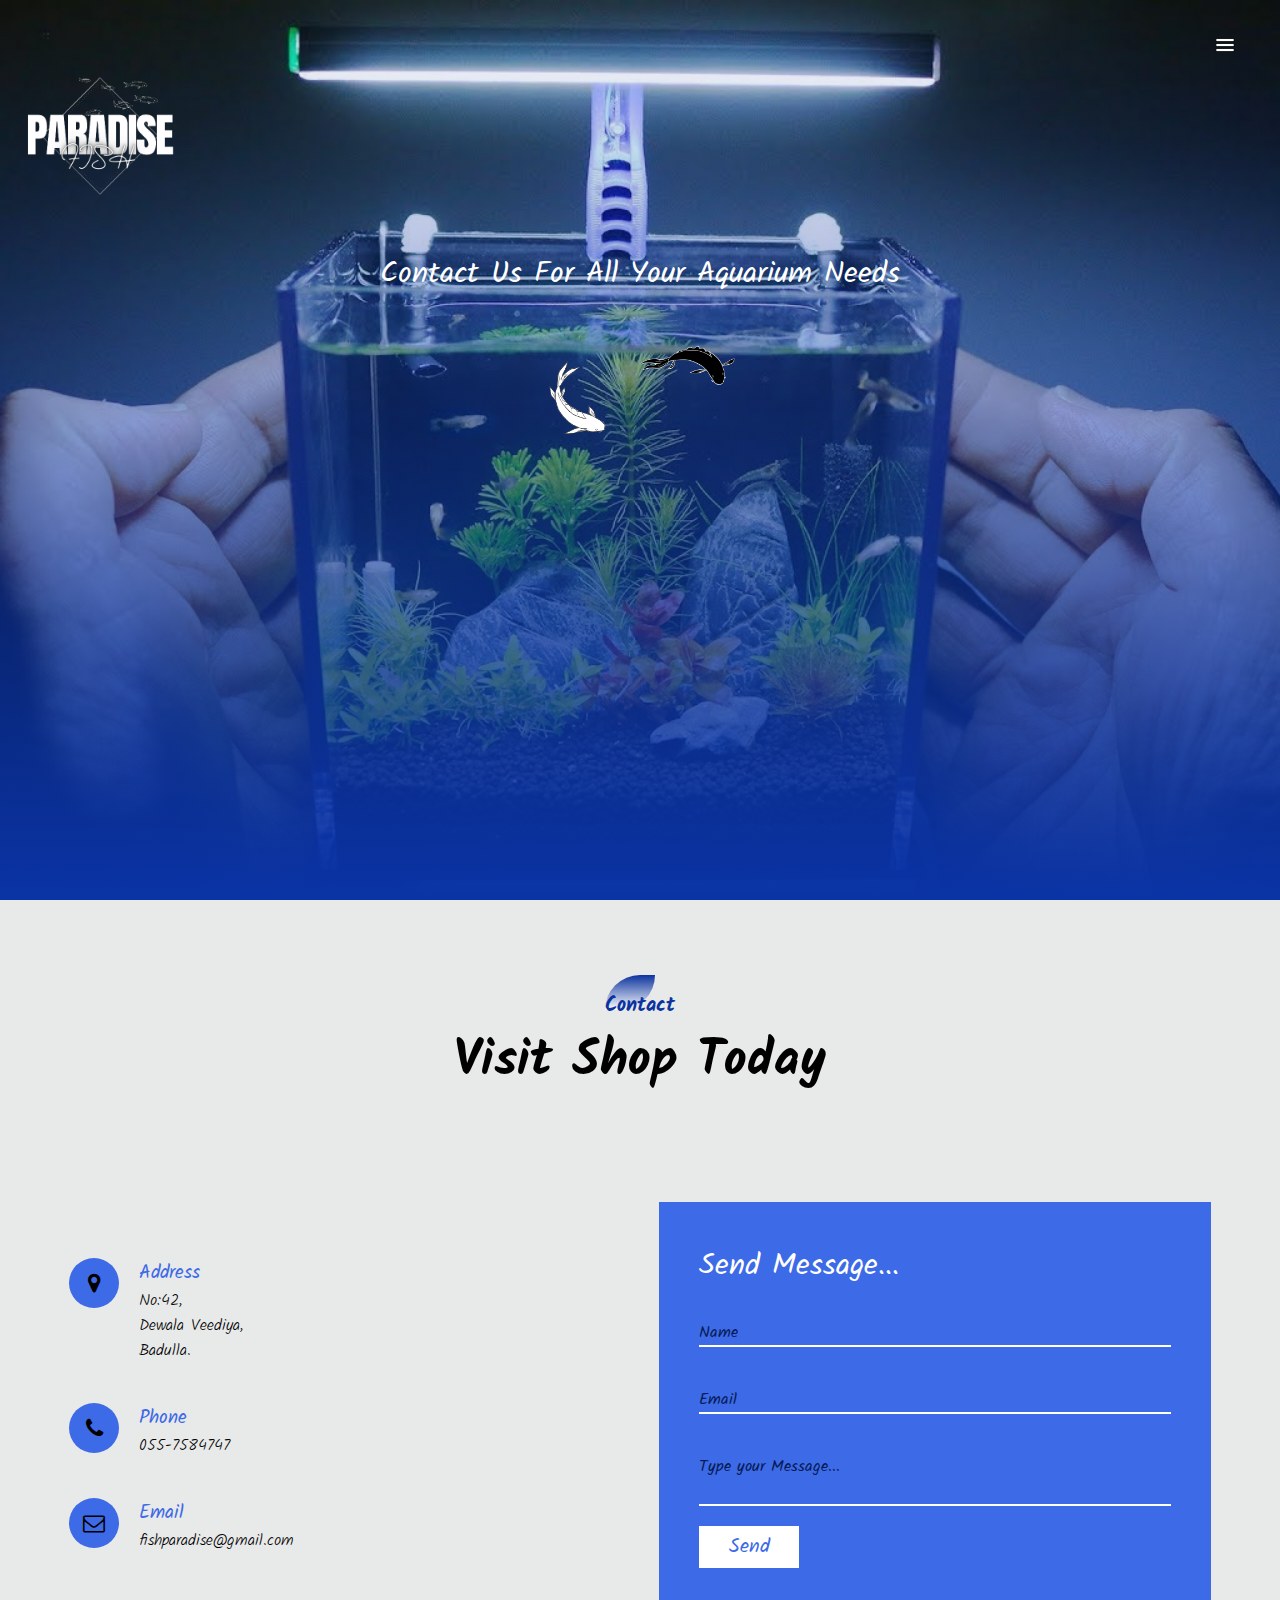
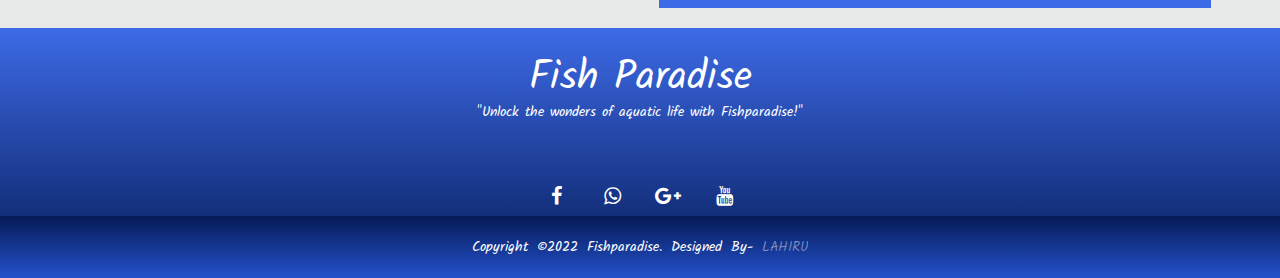
<file: contact.html>
<html>

<head>

    <title>fish paradise</title>
    <link rel="stylesheet" href="index.css">
    <link rel="stylesheet" href="contact.css">
    <link rel="stylesheet" href="https://stackpath.bootstrapcdn.com/font-awesome/4.7.0/css/font-awesome.min.css">
    <meta name="viewport" content="width=device-width, initial-scale=1">
    <link rel="preconnect" href="https://fonts.googleapis.com">
    <link rel="preconnect" href="https://fonts.gstatic.com" crossorigin>
    <link href="https://fonts.googleapis.com/css2?family=Kalam:wght@300;400&display=swap" rel="stylesheet"

</head>

<body>
    <section id="banner">
        <img src="img/pp1.png" class="logo">
        <div class="banner-text">
            <p>Contact Us For All Your Aquarium Needs</p>
            <img src="img/bwkoi.gif">
        </div>
    </section>
    <div id="sideNav">
        <nav>
            <ul class="Nav-li">
                <li><a href="index.html"><span></span> HOME</a></li>
                <li><a href="facilities.html"><span></span>FACILITIES</a></li>
                <li><a href="service.html"><span></span>SERVICES</a></li>
                <li><a href="food.html"><span></span>FISH FOOD</a></li>
                <li><a href="contact.html"><span></span>CONTACT US</a></li>
            </ul>
        </nav>
    </div>
    <div id="menubtn">
        <img src="img/menu.png" id="menu">
    </div>
  
    <!--aboutus-->
      
        <section id="about-us">
            <div class="content">
                <p>Contact</p>
                <h1>Visit Shop Today</h1>
            </div>
        <div class="container">
            <div class="contact-info">
                <div class="box">
                    <div class="icon"><i class="fa fa-map-marker"></i></div>
                    <div class="text">
                        <h3>Address</h3>
                        <p>No:42,<br> Dewala Veediya,<br>Badulla.</p>
                    </div>
                </div>
                <div class="box">
                    <div class="icon"><i class="fa fa-phone"></i></div>
                    <div class="text">
                        <h3>Phone</h3>
                        <p>055-7584747</p>
                    </div>
                </div>
                <div class="box">
                    <div class="icon"><i class="fa fa-envelope-o"></i></div>
                    <div class="text">
                        <h3>Email</h3>
                        <p>fishparadise@gmail.com</p>
                    </div>
                </div>
            </div>
            <div class="contact-form">
                <form action="">
                    <h2>Send Message...</h2>
                    <div class="input-box">
                        <input type="text" required="required" placeholder="Name">
                        
                    </div>
                    <div class="input-box">
                        <input type="text" required="required" placeholder="Email">
                        
                    </div>
                    <div class="input-box">
                        <textarea required="required" placeholder="Type your Message..."></textarea>
                        
                    </div>
                    <div class="input-box">
                        <button class="btn">Send</button>
                    </div>
                </form>
            </div>
        </div>
    </section>
      <!--footer-->


      <footer>
        <div class="footer-c">
            <h3>Fish Paradise</h3>
            <p>"Unlock the wonders of aquatic life with Fishparadise!"</p>
            <div class="social-links">
                <i class="fa fa-facebook"></i>
                <i class="fa fa-whatsapp"></i>
                <i class="fa fa-google-plus"></i>
                <i class="fa fa-youtube"></i>
            </div>
        </div>
        <div class="footer-bottom">
            <p>copyright &copy;2022 fishparadise. designed by- <span>lahiru</span></p>
        </div>
    </footer>

    <script>
        var menubtn = document.getElementById("menubtn")
        var sideNav = document.getElementById("sideNav")
        var menu = document.getElementById("menu")
        sideNav.style.right = "-200px"
        menubtn.onclick = function () {
            if (sideNav.style.right == "-200px") {
                sideNav.style.right = "0";
                menu.src = "img/close.png";
            }
            else {
                sideNav.style.right = "-200px";
                menu.src = "img/menu.png";
            }
        }
    </script>
   

</body>

</html>
</file>
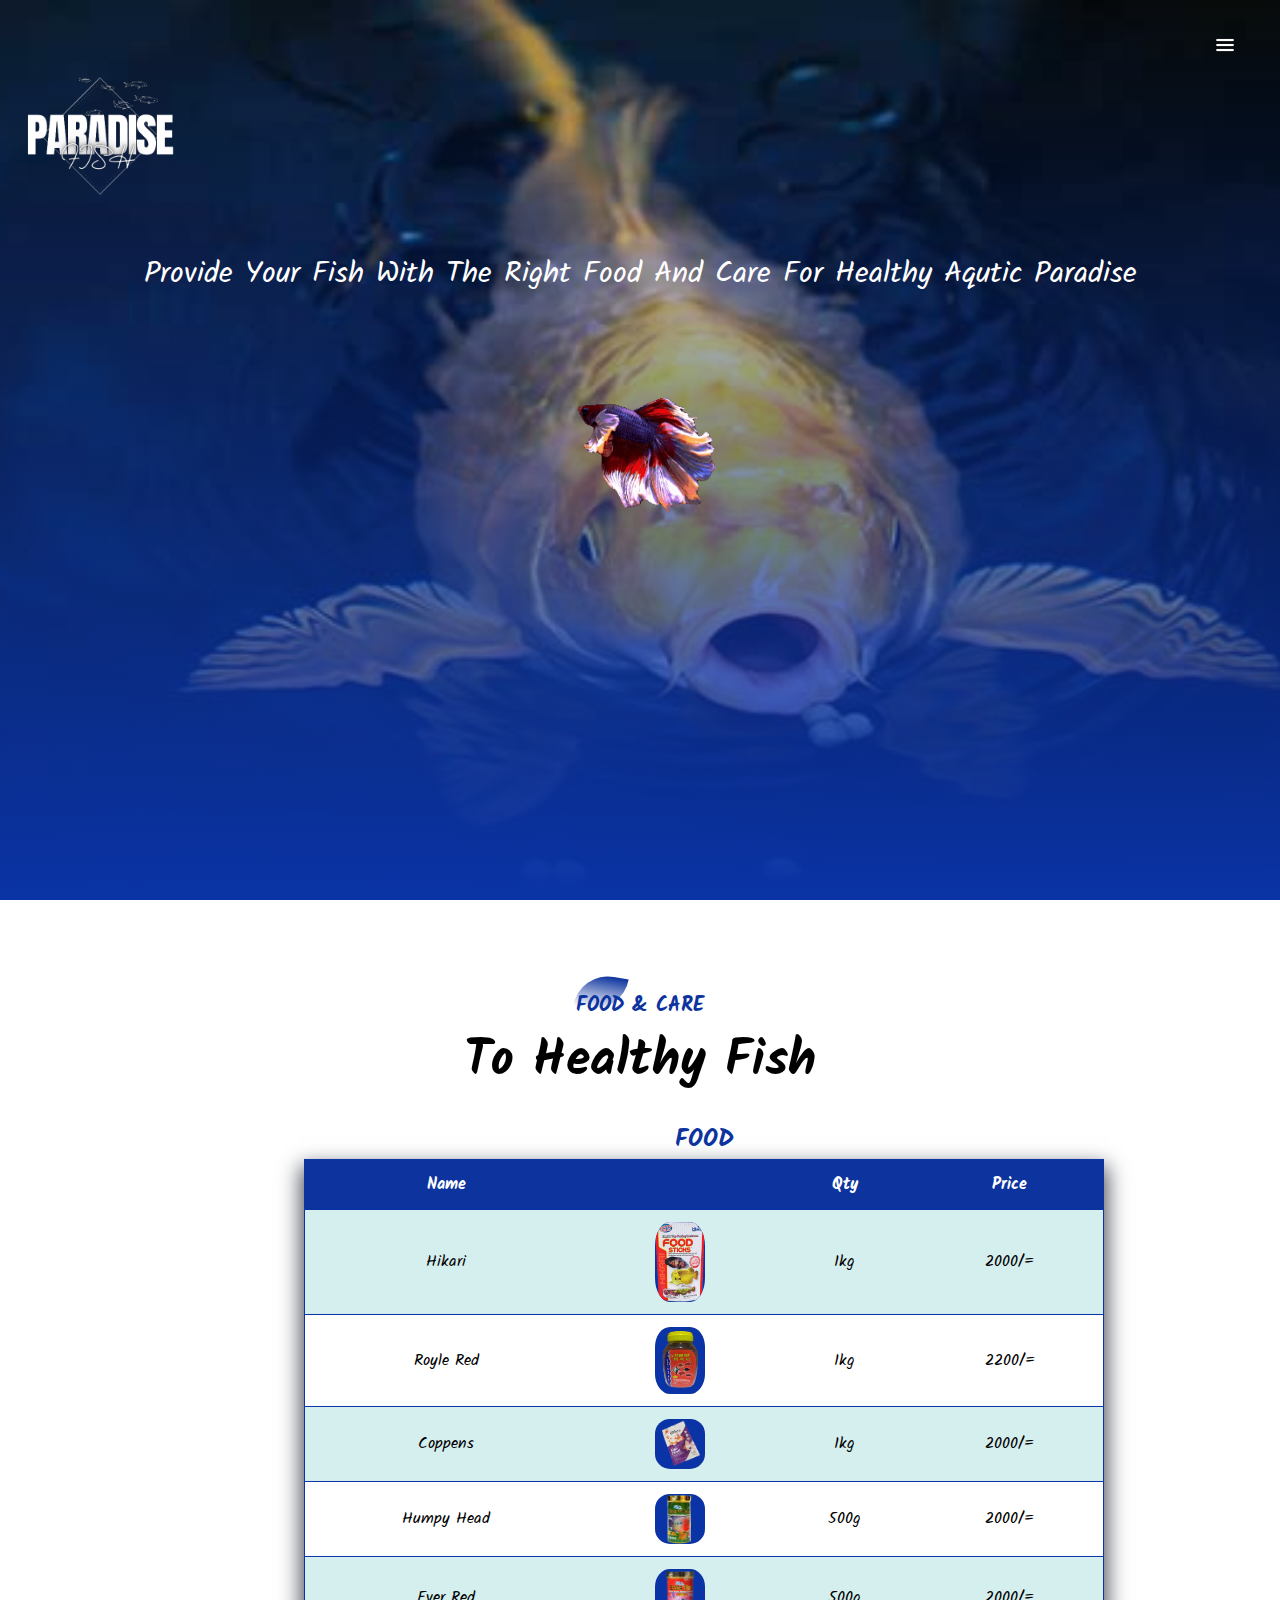
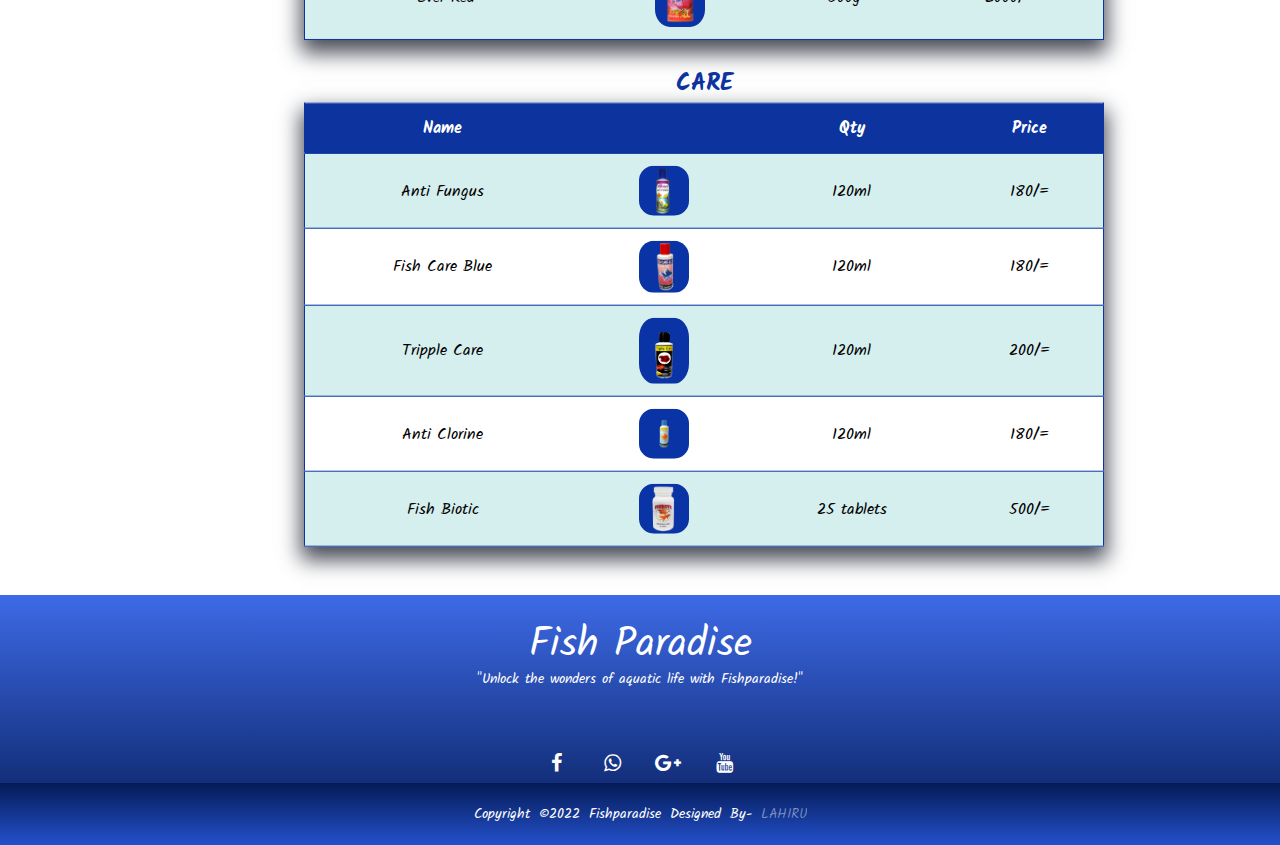
<file: food.html>
<html>

<head>

    <title>fish paradise</title>
    <link rel="stylesheet" href="index.css">
    <link rel="stylesheet" href="food.css">
    <link rel="stylesheet" href="https://stackpath.bootstrapcdn.com/font-awesome/4.7.0/css/font-awesome.min.css">
    <meta name="viewport" content="width=device-width, initial-scale=1">
    <link rel="preconnect" href="https://fonts.googleapis.com">
    <link rel="preconnect" href="https://fonts.gstatic.com" crossorigin>
    <link href="https://fonts.googleapis.com/css2?family=Kalam:wght@300;400&display=swap" rel="stylesheet">

</head>

<body>
    <section id="banner">
        <img src="img/pp1.png" class="logo">
        <div class="banner-text">
            <p>Provide Your Fish With The Right Food And Care For Healthy Aqutic Paradise</p>
            <img src="img/gif3.gif">   
        </div>

    </section>
    <div id="sideNav">
        <nav>
            <ul class="Nav-li">
                <li><a href="index.html"><span></span> HOME</a></li>
                <li><a href="facilities.html"><span></span>FACILITIES</a></li>
                <li><a href="service.html"><span></span>SERVICES</a></li>
                <li><a href="food.html"><span></span>FISH FOOD</a></li>
                <li><a href="contact.html"><span></span>CONTACT </a></li>
            </ul>
        </nav>
    </div>
    <div id="menubtn">
        <img src="img/menu.png" id="menu">
    </div>



    <!--food-->
    <section id="feature">
        <div class="title-text">
            <p>FOOD & CARE</p>
            <h1>To Healthy Fish</h1>
        </div>
        <table>
            <caption><h2>FOOD</h2></caption>
            <tr id="header">
                <th>Name</th>
                <th></th>
                <th>Qty</th>
                <th>Price</th>
            </tr>
            <tr>
                <td>Hikari</td>
                <td><img src="img/hikari.png" alt=""></td>
                <td>1kg</td>
                <td>2000/=</td>
            </tr>
            <tr>
                <td>Royle Red</td>
                <td><img src="img/royalred.png" alt=""></td>
                <td>1kg</td>
                <td>2200/=</td>
            </tr>
            <tr>
                <td>Coppens</td>
                <td><img src="img/Coppens.png" alt=""></td>
                <td>1kg</td>
                <td>2000/=</td>
            </tr>
            <tr>
                <td>Humpy Head</td>
                <td><img src="img/humpy.png" alt=""></td>
                <td>500g</td>
                <td>2000/=</td>
            </tr>
            <tr>
                <td>Ever Red</td>
                <td><img src="img/everred.png" ></td>
                <td>500g</td>
                <td>2000/=</td>
            </tr>
         
        </table>
    </section>
    <section>
        
        <table>
            <caption><h2>CARE</h2></caption>
            <tr id="header">
                <th>Name</th>
                <th></th>
                <th>Qty</th>
                <th>Price</th>
            </tr>  
            <tr>
                <td>Anti Fungus</td>
                <td><img src="img/af.png" alt=""></td>
                <td>120ml</td>
                <td>180/=</td>
            </tr>
            <tr>
                <td>Fish Care Blue</td>
                <td><img src="img/fc.png" alt=""></td>
                <td>120ml</td>
                <td>180/=</td>
            </tr>
            <tr>
                <td>Tripple Care</td>
                <td><img src="img/tc.png" alt=""></td>
                <td>120ml</td>
                <td>200/=</td>
            </tr>
            <tr>
                <td>Anti Clorine</td>
                <td><img src="img/antc.png" alt=""></td>
                <td>120ml</td>
                <td>180/=</td>
            </tr>
            <tr>
                <td>Fish Biotic</td>
                <td><img src="img/biotic.png" alt=""></td>
                <td>25 tablets</td>
                <td>500/=</td>
            </tr>
        </table>
   

    </section>

    <!--footer-->


    <footer>
        <div class="footer-c">
            <h3>Fish Paradise</h3>
            <p>"Unlock the wonders of aquatic life with Fishparadise!"</p>
            <div class="social-links">
                <i class="fa fa-facebook"></i>
                <i class="fa fa-whatsapp"></i>
                <i class="fa fa-google-plus"></i>
                <i class="fa fa-youtube"></i>
            </div>
        </div>
        <div class="footer-bottom">
            <p>copyright &copy;2022 fishparadise designed by- <span>lahiru</span></p>
        </div>
    </footer>

    <script>
        var menubtn = document.getElementById("menubtn")
        var sideNav = document.getElementById("sideNav")
        var menu = document.getElementById("menu")
        sideNav.style.right = "-200px"
        menubtn.onclick = function () {
            if (sideNav.style.right == "-200px") {
                sideNav.style.right = "0";
                menu.src = "img/close.png";
            }
            else {
                sideNav.style.right = "-200px";
                menu.src = "img/menu.png";
            }
        }
    </script>
</body>

</html>
</file>
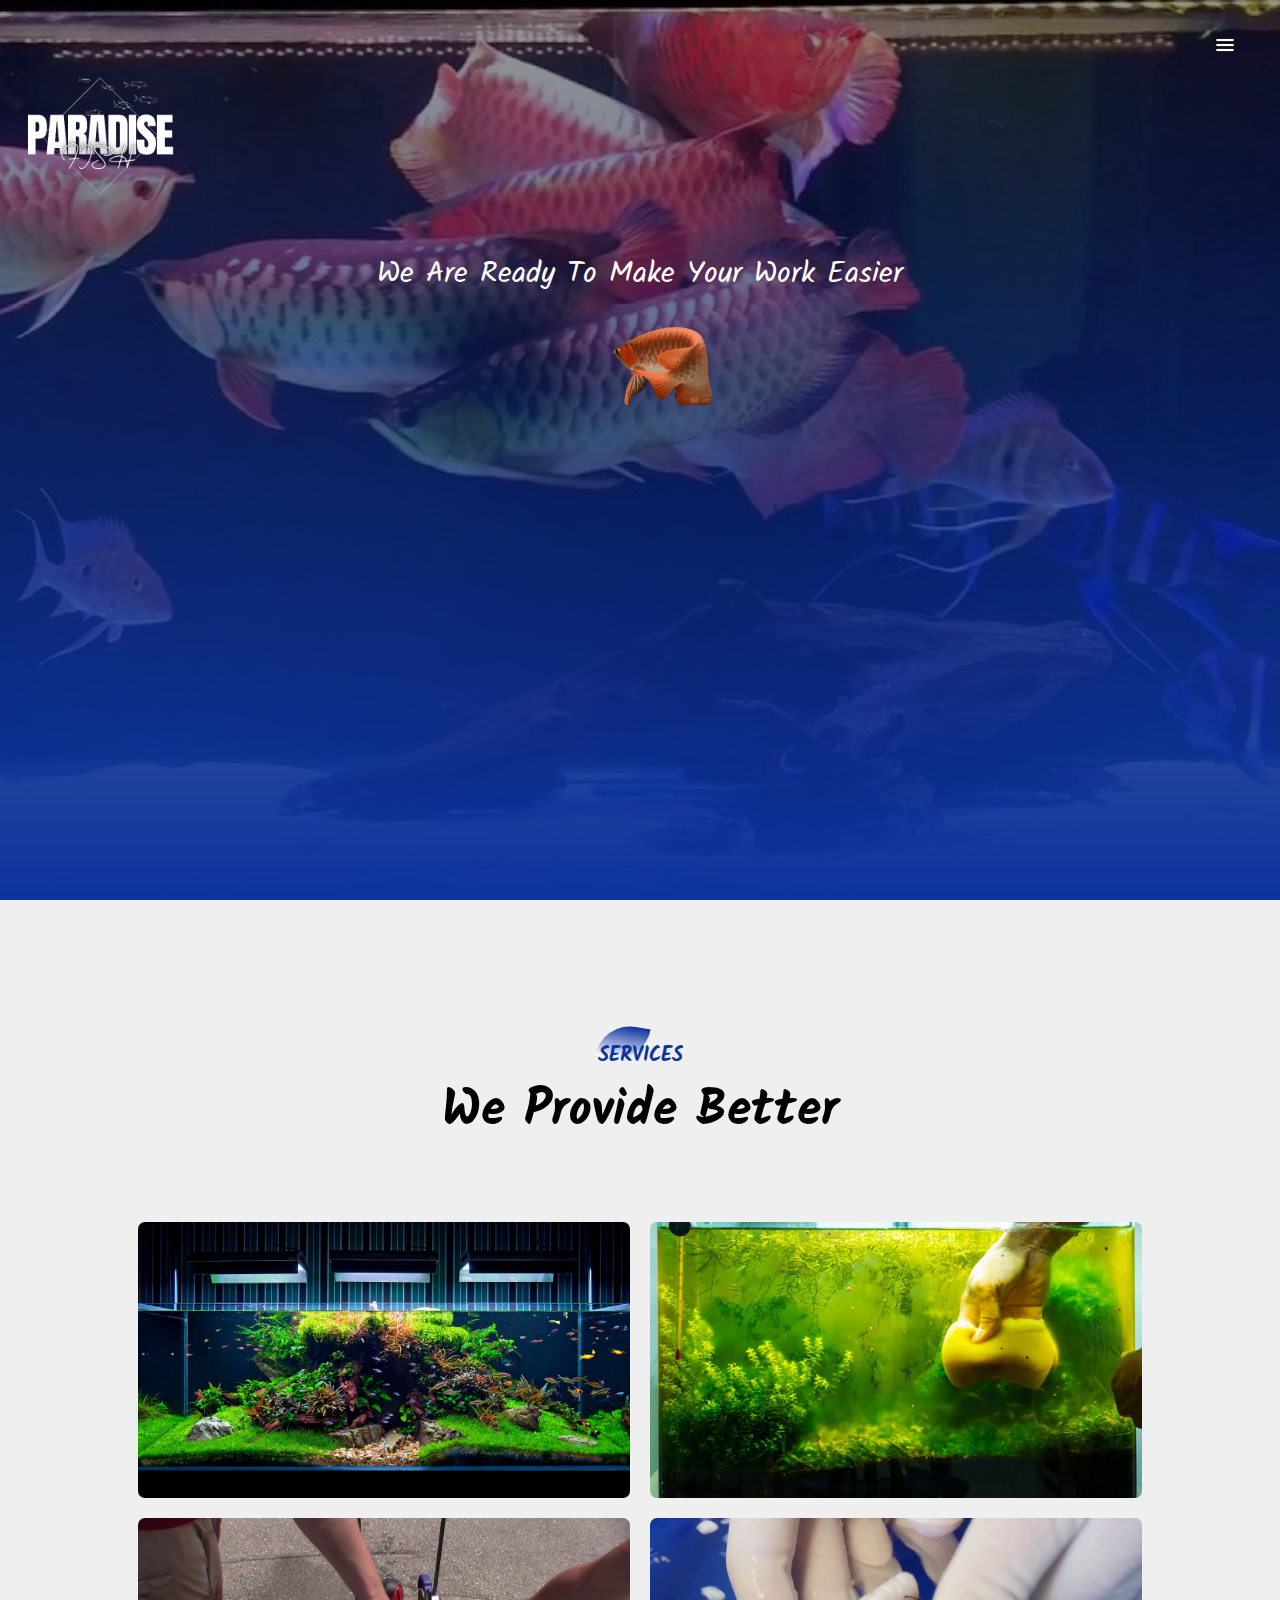
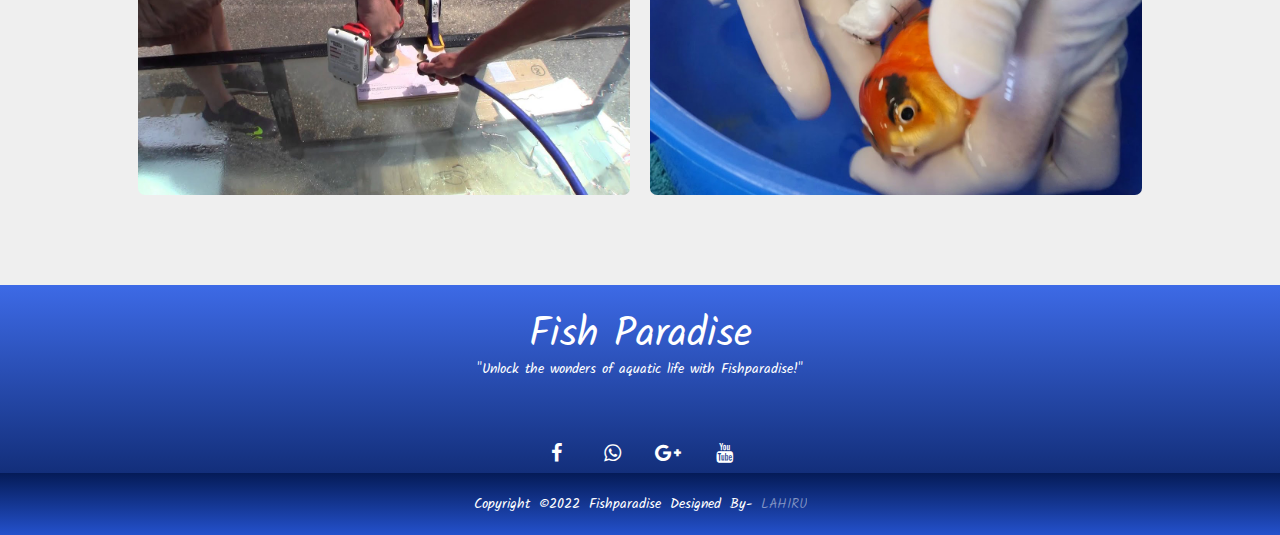
<file: service.html>
<html>

<head>

    <title>fish paradise</title>
    <link rel="stylesheet" href="index.css">
    <link rel="stylesheet" href="service.css">
    <link rel="stylesheet" href="https://stackpath.bootstrapcdn.com/font-awesome/4.7.0/css/font-awesome.min.css">
    <meta name="viewport" content="width=device-width, initial-scale=1">
    <link rel="preconnect" href="https://fonts.googleapis.com">
    <link rel="preconnect" href="https://fonts.gstatic.com" crossorigin>
    <link href="https://fonts.googleapis.com/css2?family=Kalam:wght@300;400&display=swap" rel="stylesheet"

</head>

<body>
    <section id="banner">
        <img src="img/pp1.png" class="logo">
        <div class="banner-text">
            <p>We Are Ready To Make Your Work Easier</p>
            <img src="img/gif2.gif">   
        </div>
    </section>
    <div id="sideNav">
        <nav>
            <ul class="Nav-li">
                <li><a href="index.html"><span></span> HOME</a></li>
                <li><a href="facilities.html"><span></span>FACILITIES</a></li>
                <li><a href="service.html"><span></span>SERVICES</a></li>
                <li><a href="food.html"><span></span>FISH FOOD</a></li>
                <li><a href="contact.html"><span></span>CONTACT US</a></li>
            </ul>
        </nav>
    </div>
    <div id="menubtn">
        <img src="img/menu.png" id="menu">
    </div>
 
    </section>
     <!----service---->
     <section id="service">
        <div class="title-text">
            <p>SERVICES</p>
            <h1>We Provide Better</h1>
        </div>
        <div class="service-box">
            <div class="single-service">
                <img src="img/p1.jpg">
                <div class="overlay"></div>
                <div class="service-dscp">
                    <h3>Tank Setup</h3>
                    <hr>
                    <p>We Will Setup Your Dream Fish Tank</p>
                </div>
            </div>
            <div class="single-service">
                <img src="img/p2.jpeg">
                <div class="overlay"></div>
                <div class="service-dscp">
                    <h3>Cleaning Tank</h3>
                    <hr>
                    <p>If Cleaning Tank Is a Problem,Call Us</p>
                </div>
            </div>
            <div class="single-service">
                <img src="img/p3.jpg">
                <div class="overlay"></div>
                <div class="service-dscp">
                    <h3>Creating Fish Tank </h3>
                    <hr>
                    <p>Tank Design You Need In Diffrent Size</p>
                </div>
            </div>
            <div class="single-service">
                <img src="img/p4.jpg">
                <div class="overlay"></div>
                <div class="service-dscp">
                    <h3>Caring Fish</h3>
                    <hr>
                    <p>All Medicines Related To Fish Diseases In One Place</p>
                </div>
            </div>
        </div>
    </section>

    <!--footer-->


    <footer>
        <div class="footer-c">
            <h3>Fish Paradise</h3>
            <p>"Unlock the wonders of aquatic life with Fishparadise!"</p>
            <div class="social-links">
                <i class="fa fa-facebook"></i> 
                <i class="fa fa-whatsapp"></i>
                <i class="fa fa-google-plus"></i>
                <i class="fa fa-youtube"></i>
            </div>
        </div>
        <div class="footer-bottom">
            <p>copyright &copy;2022 fishparadise designed by- <span>lahiru</span></p>
        </div>
    </footer>
    <script>
        var menubtn = document.getElementById("menubtn")
        var sideNav = document.getElementById("sideNav")
        var menu = document.getElementById("menu")
        sideNav.style.right = "-200px"
        menubtn.onclick = function () {
            if (sideNav.style.right == "-200px") {
                sideNav.style.right = "0";
                menu.src = "img/close.png";
            }
            else {
                sideNav.style.right = "-200px";
                menu.src = "img/menu.png";
            }
        }
    </script>
</body>

</html>
</file>
<file: index.css>
* {
    margin: 0;
    padding: 0;
    font-family: 'Kalam', cursive;
}

#banner {
    background-image: linear-gradient(rgba(0, 0, 0, 0.4), #0c339e), url("img/b.jpg");
    background-size: cover;
    background-position: center;
    height: 100vh;

}

.Nav-li a {
    width: 120px;
    text-decoration: none;
    display: inline-block;
    padding: 12px 0;
    color: #fff;
    border: none;
    position: relative;
    z-index: 1;
    transition: color 0.5s;
}

.Nav-li a span {
    width: 0;
    height: 100%;
    position: absolute;
    top: 0;
    left: 0;
    background: rgb(255, 254, 254);
    z-index: -1;
    transition: .5s;
}

.Nav-li a:hover span {
    width: 100%;
}

.Nav-li a:hover {
    color: #3d6ae6;
}

.search-bar {
    margin: 70PX auto 0;
    max-width: 500px;
    background: rgba(255, 255, 255, 0.35);
    align-items: center;
    display:flex; 
    border-radius: 50px;
    

}
.search-bar a {
    width: 150px;
    text-decoration: none;
   
}
.search-bar input{
    background:transparent;
    flex: 1;
    border: 0;
    outline: none;
    padding: 15px 20px;
    font-size: 20px;
    color:#020355;
    
}
.search-bar button{
    margin-right: 20px;
    border: 0;
    width: 30px;
    height: 30px;
    border-radius: 50%;
    background:#0c339e;
    cursor: pointer;
    
}
.search-bar img{
    width: 25px;
}
::placeholder{
    color:#07226b;
}

.logo {
    width: 200px;
    position: absolute;
    top: 4%;

}

.banner-text {
    text-align: center;
    color: #fff;
    padding-top: 250px;

}



.banner-text p {
    font-size: 30px;
  
}


#sideNav {
    width: 200px;
    height: 100vh;
    position: fixed;
    right: -200px;
    top: 0;
    background-color: #0c339e;
    z-index: 2;
    transition: 0.5s;
}

nav ul li {
    list-style: none;
    margin: 50px 20px;
}

nav ul li a {
    text-decoration: none;
    color: rgb(255, 247, 247);
}

#menubtn {
    width: 50px;
    height: 50px;
    background: center;
    text-align: center;
    position: fixed;
    right: 30px;
    top: 20px;
    border-radius: 3px;
    z-index: 3;
    cursor: pointer;
}

#menubtn img {
    width: 20px;
    margin-top: 15px;
}

@media screen and (max-width: 700px) {
    .banner-text h1 {
        font-size: 44px;

    }

    .banner-btn a {
        display: block;
        margin: 15px auto;
    }
    #banner {
        background-image: linear-gradient(rgba(0, 0, 0, 0.4), #0c339e), url("img/lsc3.jpg");
        background-position:center;
        height: 100vh;
        
    }
    .banner-text {
        position: relative;
       top: 15%;
    }
}
    

/*--feature--*/
#feature {
    width: 100%;
    padding: 20px 0;
}

.title-text {
    text-align: center;
    padding: 70px;

}

.title-text p {
    margin: auto;
    font-size: 20px;
    color: #0c339e;
    font-weight: bold;
    position: relative;
    z-index: 1;
    display: inline-block;
}

.title-text p::after {
    content: '';
    width: 50px;
    height: 35px;
    background: linear-gradient(#0c339e, #fff);
    position: absolute;
    top: -15px;
    left: 0;
    z-index: -1;
    transform: rotate(10deg);
    border-top-left-radius: 35px;
    border-bottom-right-radius: 35px;
}

.title-text h1 {
    font-size: 50px;
}

.feature-box {
    width: 80%;
    margin: auto;
    display: flex;
    flex-wrap: wrap;
    align-items: center;
    text-align: center;
}

.features {
    flex-basis: 50%;
}

.features-img {
    flex-basis: 50%;
    margin: auto;
}

.features-img img {
    width: 70%;
    border-radius: 10px;
}

.features h1 {
    text-align: left;
    margin-bottom: 10px;
    font-weight: 100;
    color: #0c339e;

}

.features-decs {
    display: flex;
    align-items: center;
    margin-bottom: 40px;
}

.feature-icon .fa {
    width: 50px;
    height: 50px;
    font-size: 30px;
    line-height: 50px;
    border-radius: 8px;
    color: #0c339e;
    border: 1px solid #0c339e;


}

.feature-text p {
    padding: 0 20px;

}

@media screen and (max-width: 700px) {
    .title-text h1 {
        font-size: 30px;
    }

    .features {
        flex-basis: 100%;
    }

    .features-img {
        flex-basis: 1000%;

    }

    .features-img img {
        width: 100%;

    }
}



/*---testimonial---*/
#testimonial {
    width: 100%;
    padding: 70px auto;
}

.testimonial-row {
    width: 80%;
    margin: auto;
    display: flex;
    justify-content: space-between;
    align-items: flex-start;
    flex-wrap: wrap;
}

.testimoniali-col {
    flex-basis: 28%;
    padding: 10px;
    margin-bottom: 30px;
    border-radius: 5px;
    box-shadow: 0 10px 20px 3px #494d58;
    cursor: pointer;
    transition: 0.5s;
}

.testimoniali-col p {
    font-size: 14px;
}

.user {
    display: flex;
    align-items: center;
    margin: 20px 0;
}

.user img {
    width: 40px;
    margin-right: 20px;
    border-radius: 3px;
}

.user-info .fa {
    margin-left: 10px;
    color: rgb(23, 230, 185);
}

.user-info small {
    color: #009688;
}

.testimoniali-col:hover {
    transform: translateY(-7px);
}

@media screen and (max-width: 700px) {
    .testimoniali-col {
        flex-basis: 100%;
    }
}


/*--footer--*/


footer{
    background:linear-gradient(to bottom, #3d6ae6, #051b57);
    height: auto;
    width: 100%;
    padding-top: 40px;
    color: #fff;

}
.footer-c{
    display: flex;
    align-items: center;
    justify-content: center;
    flex-direction: column;
    text-align: center
}
.footer-c h3{
    font-size: 40px;
    font-weight: 400;
    text-transform: capitalize;
    line-height: 20px;
}
.footer-c p{
    width: 100%;
    margin: 10px auto;
    line-height: 28px;
    font-size: 14px;
}
.social-links {
    text-align: center;
}

.social-links  .fa {
    height: 40px;
    width: 40px;
    font-size: 20px;
    line-height: 40px;
    /*border: 1px solid #fff;*/
    border-radius: 50%;
    margin: 40px 5px 0;
    color: #fff;
    cursor: pointer;
    transition: 0.5s;
}

.social-links .fa-facebook:hover {
    background: #fff;
    color: #3d6ae6;
    transform: translateY(-7px);
}
.social-links .fa-whatsapp:hover {
    background: #fff;
    color: #1db44f;
    transform: translateY(-7px);
}
.social-links .fa-google-plus:hover {
    background: #fff;
    color: #e63d3d;
    transform: translateY(-7px);
}
.social-links .fa-youtube:hover {
    background: #fff;
    color: #e22828;
    transform: translateY(-7px);
}

.footer-bottom{
    background:linear-gradient(to top, #2451cc, #051b57);
       width: 100%;
       padding: 20px 0;
       text-align: center;
}
.footer-bottom p{
    font-size: 14px;
    word-spacing: 3px;
    text-transform: capitalize;
}
.footer-bottom span{
    text-transform: uppercase;
    opacity:0.5;
    font-weight: 200;
}
</file>
<file: contact.css>
#banner {
    background-image: linear-gradient(rgba(0, 0, 0,0.01), #0a33a5), url("img/f.jpg");
    background-size: cover;
    background-position: center;
    height: 100vh;
}
.banner-text img{
    width: 300px;
}
/*--aboutus--*/

#about-us{
    position:relative;
    padding: 20px 50px;
    display: flex;
    justify-content: center;
    align-items: center;
    flex-direction: column;
    background: rgb(142, 143, 143,0.2);
}

.content{
    text-align: center;
    padding: 70px;

}

.content p {
    margin: auto;
    font-size: 20px;
    color: #0c339e;
    font-weight: bold;
    position: relative;
    z-index: 1;
    display: inline-block;
}

.content p::after {
    content: '';
    width: 50px;
    height: 35px;
    background: linear-gradient(#0c339e, #fff);
    position: absolute;
    top: -15px;
    left: 0;
    z-index: -1; 
    border-top-left-radius: 35px;
    border-bottom-right-radius: 35px;
}

.content h1 {
    font-size: 50px;
}

.container{
    width: 100%;
    display: flex;
    justify-content: center;
    align-items: center;
    margin-top: 30px;
    
}
.container .contact-info{
    width: 50%;
    display: flex;
    flex-direction:column;
    
    
}
.container .contact-info .box{
    position: relative;
    padding: 20px 0;
    display: flex;
}
.container .contact-info .box .icon{
    min-width: 50px;
    height: 50px;
    display: flex;
    background: #3d6ae6;
    justify-content: center;
    align-items: center;
    border-radius: 50%;
    font-size: 22px;

}
.container .contact-info .box .text{
    display: flex;
    margin-left: 20px;
    font-size: 16px;
    flex-direction: column;
    font-weight: 300;

}
.container .contact-info .box .text h3{
    font-weight: 500;
    color: #3d6ae6;

}
.contact-form{
    width: 40%;
    padding: 40px;
    background: #3d6ae6;

}
.contact-form h2{
    font-size: 30px;
    color: rgb(255, 255, 255);
    font-weight: 500;
}
.contact-form .input-box{
    position: relative;
    width: 100%;
    margin-top: 10px;
    

}
.contact-form .input-box input,
.contact-form .input-box textarea{
    width: 100%;
    padding: 5px 0;
    font-size: 16px;
    margin: 10px 0;
    border: none;
    border-bottom: 2px solid #fff;
    outline: none;
    background: transparent;
    resize: none;
}
.contact-form .input-box ::placeholder{
    position: absolute;
    left: 0;
    padding:0;
    top: 0;
    font-size: 16px;
    margin: 10px 0;
    pointer-events: none;
    transition: 0.5s;
    color: #051b57;
}

.contact-form .input-box .btn{
    width: 100px;
    background: #fff;
    color: #3d6ae6;
    border: none;
    cursor: pointer;
    padding: 5px 5px;
    font-size: 20px;
}
@media screen and (max-width: 700px) {
    #about-us{
        padding: 50px;
    }
    .content h1 {
        font-size: 30px;
    }
    .container{
        flex-direction: column;
    }
    .container .contact-info{
        margin-bottom: 40px;
        width: 100%;
    }
    .container .contact-form{
        width: 100%;
    }
    .container .contact-form h2{
        font-size:25px ;
    }
    .contact-form .input-box input[type="submit"]{
        width: 70px;
        font-size: 15px;
    }
    #banner {
        background-image: linear-gradient(rgba(0, 0, 0, 0.4), #0c339e), url("img/lsc5.jpeg");
        background-position:center;
        height: 100vh;
        
    }

}
</file>
<file: food.css>
#banner {
    background-image: linear-gradient(rgba(0, 0, 0,0.01), #0a33a5), url("img/e.jpg");
    background-size: cover;
    background-position: center;
    height: 100vh;
}
.banner-text img{
    width: 150px;
}
/*--food--*/
#feature {
    width: 100%;
    padding: 50px auto;
}



@media screen and (max-width: 700px) {
    
    #banner {
        background-image: linear-gradient(rgba(0, 0, 0, 0.4), #0c339e), url("img/lsc4.jpg");
        background-position:center;
        height: 100vh;
        
    }
}

table{
    position:relative;
    left: 30%;
    border-collapse: collapse;
    transform: translate(-10%,-10%);
    width: 800px;
    border: 1px solid #0a33a5;
    box-shadow: 0 10px 20px 3px #494d58;

}
tr:nth-child(even) {
    background-color: rgba(150, 212, 212, 0.4);
  }
tr{ 
    cursor: pointer;
}
tr:hover{
    background-color:#68a9d4;
    transform: scale(1.1);
    box-shadow: 0 10px 20px 3px #494d58;
}
th,td{
    padding: 12px;
    text-align: center;
    border-bottom: 1px solid #0a33a5;

}
#header{
    background-color: #0c339e;
    color: #fff;

}
.tb{
    display:block;
    padding-bottom: 10px;
}
.h h2{
    text-align: center;
    
}

table img{
    width: 50px;
    border-radius: 30%;
    background: #0a33a5;
}
caption h2{
    color: #0c339e;
}
@media screen and (max-width: 700px){
    table{
        position:relative;
        left: 20%;
        width: 100px;
    }
}
</file>
<file: service.css>
#banner {
    background-image: linear-gradient(rgba(0, 0, 0, 0.4), #0c339e), url("img/d.jpg");
    background-size: cover;
    background-position: center;
    height: 100vh;
}
.banner-text img{
    width: 190px;
}

#menubtn img {
    width: 20px;
    margin-top: 15px;
}

@media screen and (max-width: 700px) {
    .banner-text h1 {
        font-size: 44px;

    }

    .banner-btn a {
        display: block;
        margin: 15px auto;
    }
    .banner-btn {
        max-width: 340px;
    }
    .banner-btn button{
        margin-right: 20px;
    }
    #banner {
        background-image: linear-gradient(rgba(0, 0, 0, 0.4), #0c339e), url("img/lsc2.jpg");
        background-position:center;
        height: 100vh;
        
    }
}

/*--service--*/

#service {
    width: 100%;
    padding: 70px 0;
    background: #efefef;
}

.service-box {
    width: 80%;
    display: flex;
    flex-wrap: wrap;
    justify-content: space-around;
    margin: auto;
}

.single-service {
    flex-basis: 48%;
    text-align: center;
    border-radius: 7px;
    margin-bottom: 20px;
    color: #fff;
    position: relative;
}

.single-service img {
    width: 100%;
    border-radius: 7px;

}

.overlay {
    width: 100%;
    height: 100%;
    position: absolute;
    top: 0;
    border-radius: 7px;
    cursor: pointer;
    background: linear-gradient(rgba(0, 0, 0, 0.5), #0c339e);
    opacity: 0;
    transition: 1s;
}

.single-service:hover .overlay {
    opacity: 1;
}

.service-dscp {
    width: 80%;
    position: absolute;
    bottom: 0;
    left: 50%;
    opacity: 0;
    transform: translateX(-50%);
    transition: 1s;
}

hr {
    background: #fff;
    height: 2px;
    border: 0;
    margin: 15px auto;
    width: 60%;
}

.service-dscp p {
    font-size: 14px;

}

.single-service:hover .service-dscp {
    bottom: 40%;
    opacity: 1;

}

@media screen and (max-width: 700px) {
    .single-service {
        flex-basis: 100%;
        margin-bottom: 30px;
    }

    .service-dscp p {
        font-size: 12px;

    }

    hr {
        margin: 5px auto;
    }

    .single-service:hover .service-dscp {
        bottom: 25% !important;


    }

}
</file>
